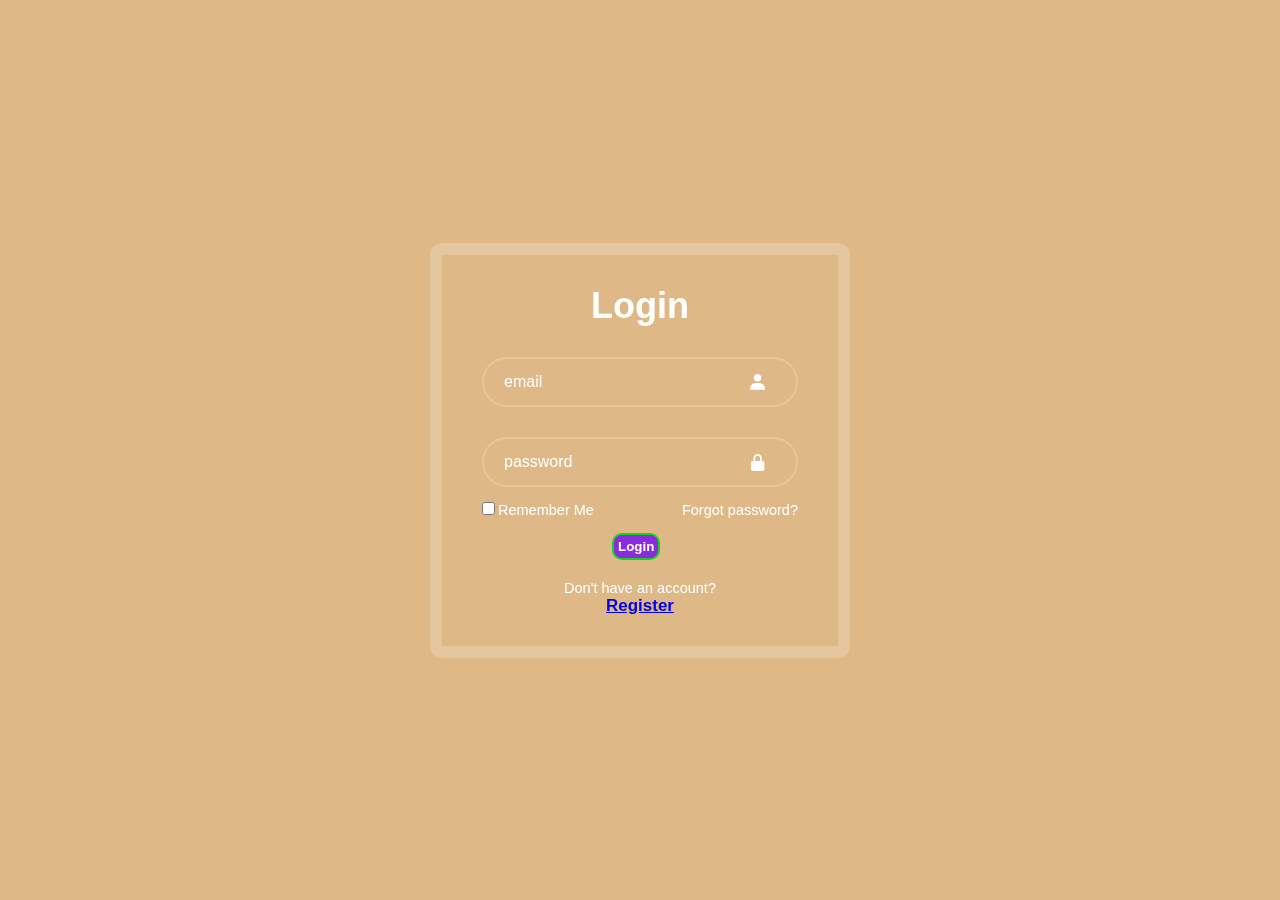
<file: index.html>
<!DOCTYPE html>
<html lang="en">

<head>
    <meta charset="UTF-8">
    <meta name="viewport" content="width=device-width,initial-scale=1.0">
    <title>Login - My portfolio</title>
    <link rel="stylesheet" href="login.css">
    <link href='https://unpkg.com/boxicons@2.1.4/css/boxicons.min.css' rel='stylesheet'>
    <script type="module" src="index.js" defer></script>
    <link rel="stylesheet" href="login.css">
</head>

<body>
    <div class="wrapper">
        <form action="" name="register">
            <h1>Login</h1>
            <div class="input-box">
                <input type="text" placeholder="email" id="email" value="" required>
                <i class='bx bxs-user'></i>
            </div>
            <div class="input-box">
                <input type="password" placeholder="password" id="password" value="" required>
                <i class='bx bxs-lock-alt'></i>
            </div>
            <div class="remember-forgot">
                <label><input type="checkbox">Remember Me</label>
                <a href="#">Forgot password?</a>
            </div>
            <button type="submit" id="submit" is>Login</button>
            <div class="register-link">
                <p>Don't have an account? <h3><a href="signup.html">Register</a></p></div>

            </div>
        </form>
    </div>
  
</body>
</html>
</file>
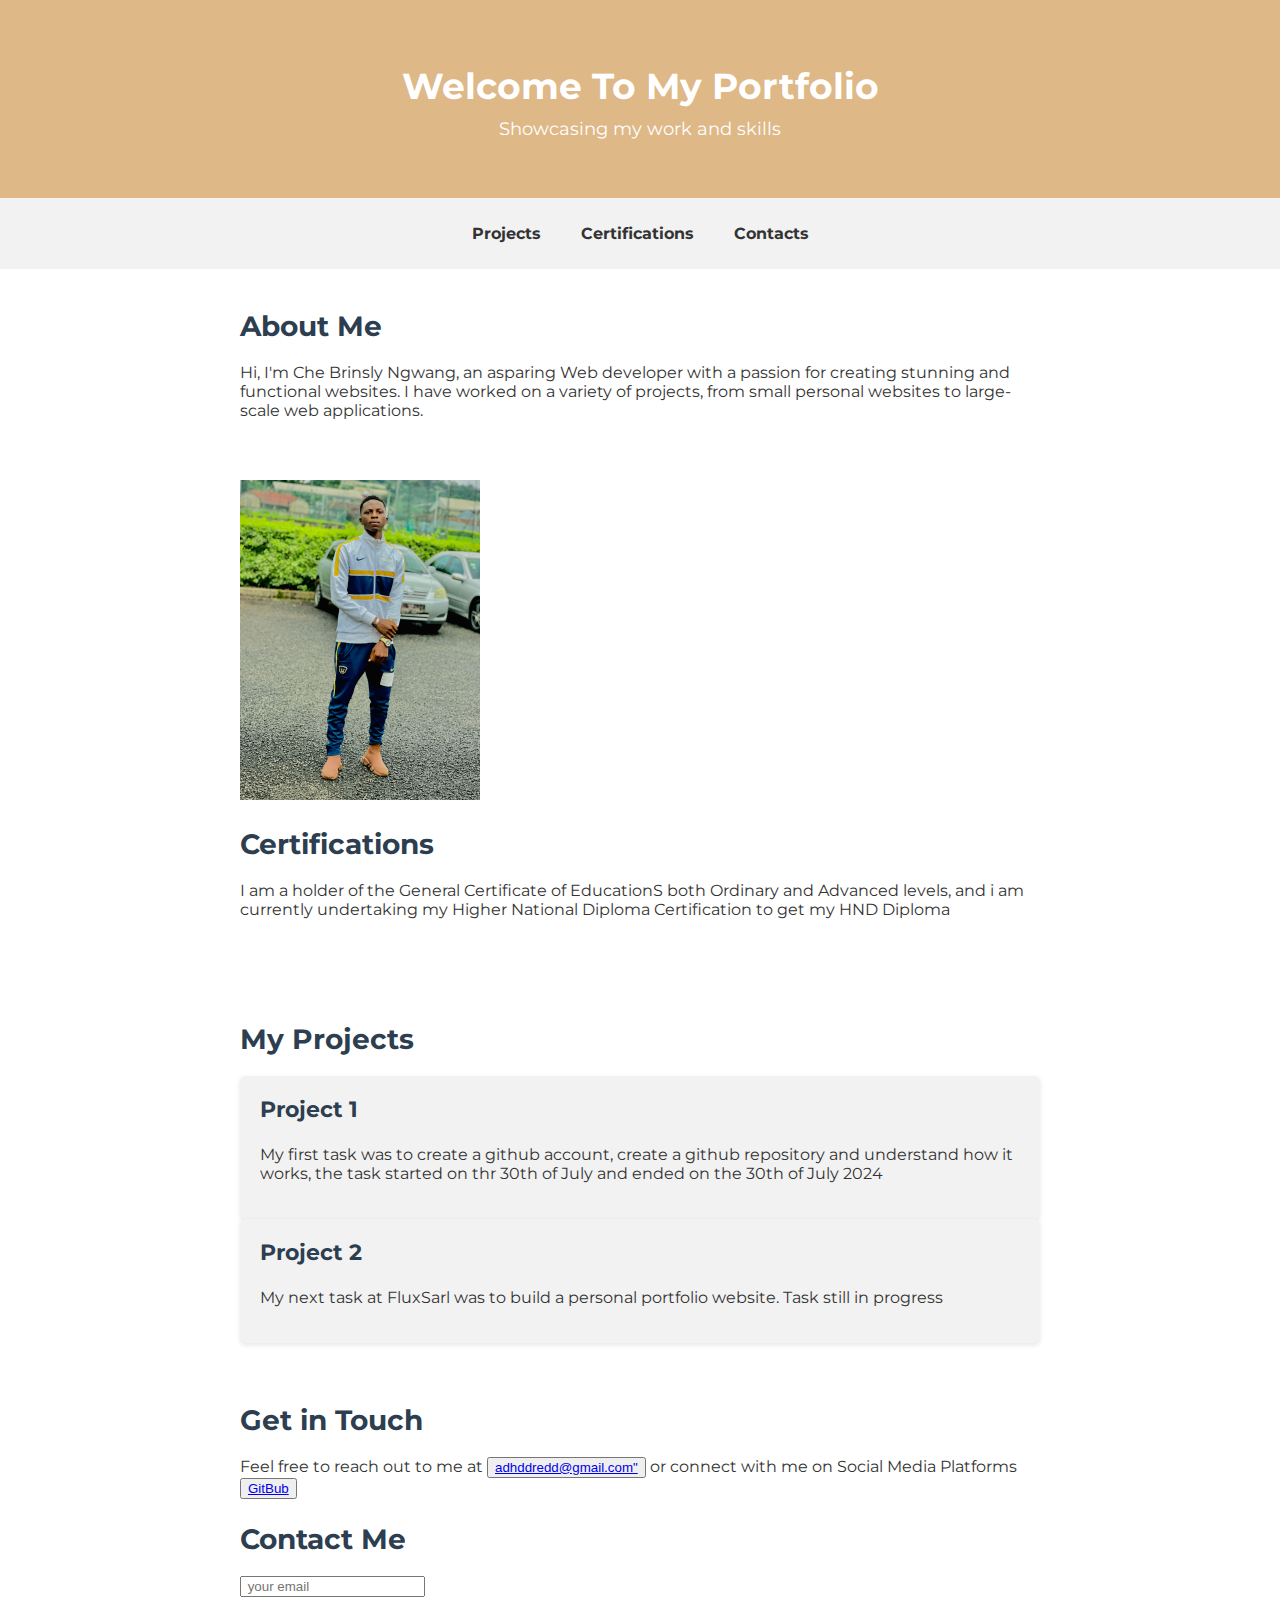
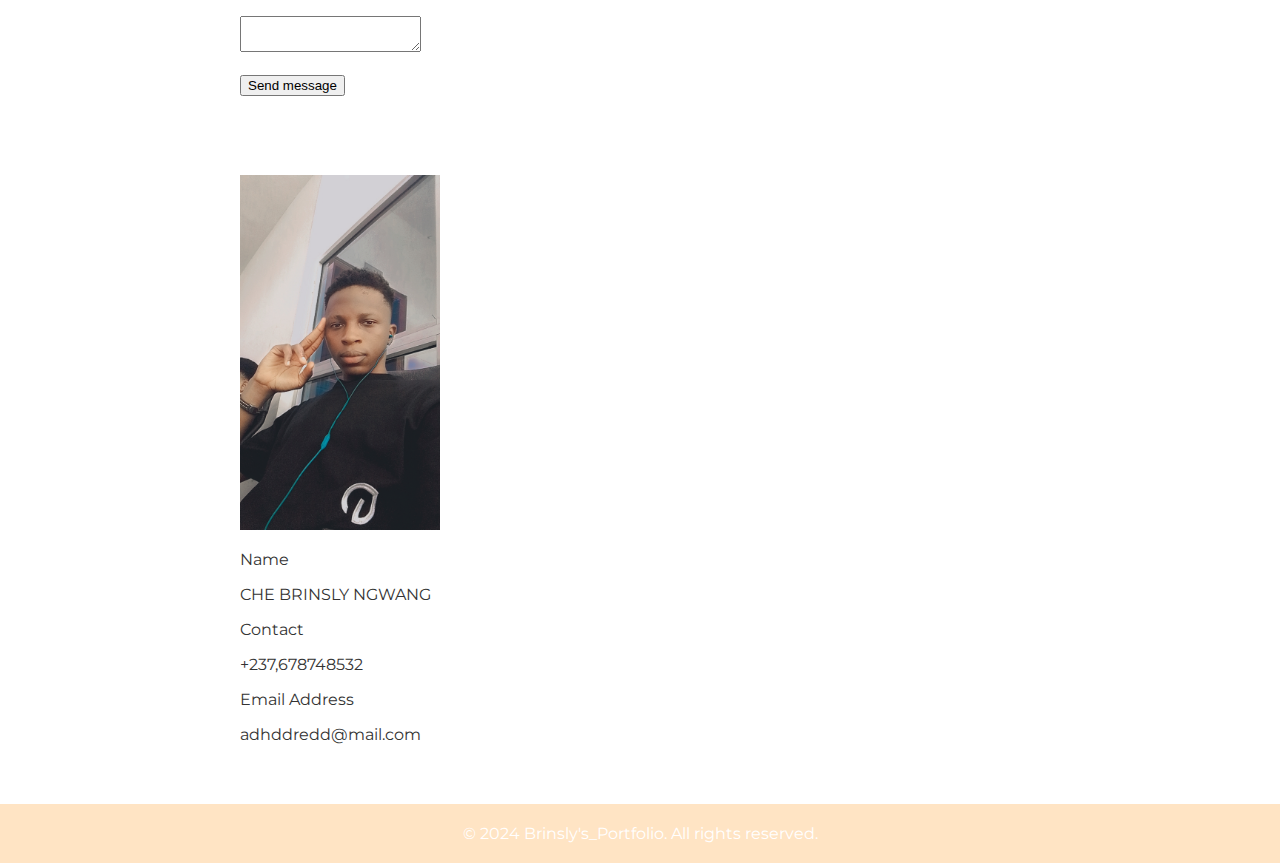
<file: home.html>
<!DOCTYPE html>
<html lang="en">
<head>
  <meta charset="UTF-8">
  <meta name="viewport" content="width=device-width, initial-scale=1.0">
  <title>My Portfolio</title>
  <link rel="preconnect" href="https://fonts.googleapis.com">
  <link rel="preconnect" href="https://fonts.gstatic.com" crossorigin>
  <link href="https://fonts.googleapis.com/css2?family=Montserrat:wght@400;700&display=swap" rel="stylesheet">
  <link rel="stylesheet" href="Portfolio.css">
  <link rel="stylesheet" href="Portfolio.js">
</head>

<body>
  <header>
    <h1>Welcome To My Portfolio</h1>
    <p>Showcasing my work and skills</p>
  </header>
  
  <nav>
    <ul>
      <li><a href="#Projects">Projects</a></li>
      <li><a href="#Certifications">Certifications</a></li>
      <li><a href="#Contacts">Contacts</a></li>
    </ul>
  </nav>

  <main>
    <section>
      <h2>About Me</h2>
      <p>Hi, I'm Che Brinsly Ngwang, an asparing Web developer with a passion for creating stunning and functional websites. I have worked on a variety of projects, from small personal websites to large-scale web applications.</p>
    </section>
    
    <img src="images/picture1.jpg " width="30%">
    <div>
      <section id="Certifications">
        <h2>Certifications</h2>
        <p>I am a holder of the General Certificate of EducationS both Ordinary and Advanced levels, and i am currently undertaking my Higher National Diploma Certification to get my HND Diploma</p>
        </section>
    </div>
    <br>
    <section id="Projects">
      <h2>My Projects</h2>
      <div class="project">
        <h3>Project 1</h3>
        <p>
        My first task was to create a github account, create a github repository and understand how it works, the task started on thr 30th of July and ended on the 30th of July 2024</p>      </div>
      <div class="project">
        <h3>Project 2</h3>
        <p>
            My next task at FluxSarl was to build a personal portfolio website. Task still in progress</p>
      </div>
    </section>
    
    <section>
      <h2>Get in Touch</h2>
      Feel free to reach out to me at <button><a href="adhddredd@gmail.com=" target="_blank">adhddredd@gmail.com"</a></button> or connect with me on Social Media Platforms <button><a href="https://github.com/Brinsly" target="_blank">GitBub</a></button>
      <article>
        <section id="Contacts">
        <h2>Contact Me</h2>
        <input type="email" placeholder=" your email" required>
        <br>
        <br>
        <textarea placeholder="You message" required> </textarea>
        <br>
        <br>
        <button type="submit"> Send message</button>
      </article>
      <br>
        <img src="images/picture2.jpg" width="25%">
      <p>Name</p>
      <p>CHE BRINSLY NGWANG</p>
      <p>Contact</p>
      <div +237,678748532><p>+237,678748532</p></div>
      <p>Email Address</p>
      <div adhddredd@gmail.com=""><p>adhddredd@mail.com</p></div>
      </section>
    </section>
  </main>

  <script>
    // (Insert the JavaScript code here)
</script>
  
  <footer>
    <p>&copy; 2024 Brinsly's_Portfolio. All rights reserved.</p>
  </footer>
</body>
</html>
</file>
<file: login.css>
*{
    margin: 0;
    padding: 0;
    box-sizing: border-box;
    font-family: "Poppins",sans-serif;
}
body{
    display: flex;
    justify-content: center;
    align-items: center;
    min-height: 100vh;
    background: burlywood;
}
.wrapper{
    width: 420px;
    background: transparent;
    border: 12px solid rgba(255, 255, 255, .2);
    backdrop-filter: blur(10px);
    border-radius: 12px;
    color: #fff;

    padding: 30px 40px;

}
.wrapper h1{
    font-size: 36px;
    text-align: center;

}
.wrapper .input-box{
    position: relative;
    width: 100%;
    height: 50px;

    margin: 30px 0;
}
.input-box input{
    width: 100%;
    height: 100%;
    background: transparent;
    border: none;
    outline: none;
    border: 2px solid rgba(255, 255,255, .2);
    border-radius: 40px;
    font-size: 16px;
    color: #fff;
    padding: 20px 45px 20px 20px;

}
.input-box input::placeholder{
    color: #fff;
}
.input-box i{
    position: absolute;
    right: 20px;
    top: 30%;
    transform: translate(-50%);
    font-size: 20px;

}
 .wrapper .remember-forgot{
    display: flex;
    justify-content: space-between;
    font-size: 14.5px;
    margin: -15px 0 15px;
 }
.remember-forgot label input{
    margin-right: 3px;

 }
 .remember-forgot a{
    color: #fff;
    text-decoration: none;
 }
 .remember-forgot a:hover{
    text-decoration: underline;
 }
 .wrapper .btn{
    width: 100%;
    height: 45px;
    background: #fff;
    border: none;
    outline: none;
    border-radius: 40px;
    box-shadow: 0 0 10px rgba(0,0,0, .1);
    cursor: pointer;
    font-size: 16px;
    color: #333;
    font-weight: 600;
 }
  .wrapper .register-link{
    font-size: 14.5px;
    text-align: center;
    margin-top: 20px;
  }
  .register-link p a{
    color: #fff;
    text-decoration: none;
    font-weight: 600;
  }
  .register-link p a:hover{
    text-decoration: underline;
  }
  #submit{
    background-color: blueviolet;
    border: solid rgb(18, 211, 30) 2px;
    border-radius: 10px;
    padding: 4px;

    font-weight: 700;
    color: white;
    margin-left: 130px;

  }
#submit:hover{
    padding: 5px;
}
</file>
<file: Portfolio.css>
/* Global Styles */
body {
    font-family: 'Montserrat', sans-serif;
    margin: 0;
    padding: 0;
    color: #333;
  }
  
  /* Header Styles */
  header {
    background-color: burlywood;
    color: #fff;
    padding: 40px 20px;
    text-align: center;
  }
  
  header h1 {
    font-size: 36px;
    margin-bottom: 10px;
  }
  
  header p {
    font-size: 18px;
    margin-top: 0;
  }
  
  /* Navigation Styles */
  nav {
    background-color: #f2f2f2;
    padding: 10px 0;
  }
  
  nav ul {
    list-style-type: none;
    padding: 0;
    display: flex;
    justify-content: center;
  }
  
  nav ul li {
    margin: 0 20px;
  }
  
  nav ul li a {
    color: #333;
    text-decoration: none;
    font-weight: bold;
    transition: color 0.3s ease;
  }
  
  nav ul li a:hover {
    color: #2c3e50;
  }
  
  /* Main Content Styles */
  main {
    max-width: 800px;
    margin: 40px auto;
    padding: 0 20px;
  }
  
  section {
    margin-bottom: 60px;
  }
  
  section h2 {
    color: #2c3e50;
    font-size: 28px;
    margin-bottom: 20px;
  }
  
  .project {
    background-color: #f2f2f2;
    padding: 20px;
    border-radius: 5px;
    box-shadow: 0 2px 5px rgba(0, 0, 0, 0.1);
    transition: box-shadow 0.3s ease;
  }
  
  .project:hover {
    box-shadow: 0 4px 10px rgba(0, 0, 0, 0.2);
  }
  
  .project h3 {
    color: #2c3e50;
    font-size: 22px;
    margin-top: 0;
  }
  
  /* Footer Styles */
  footer {
    background-color:bisque;
    color: #fff;
    padding: 20px;
    text-align: center;
  }
  
  footer p {
    margin: 0;
  }
</file>
